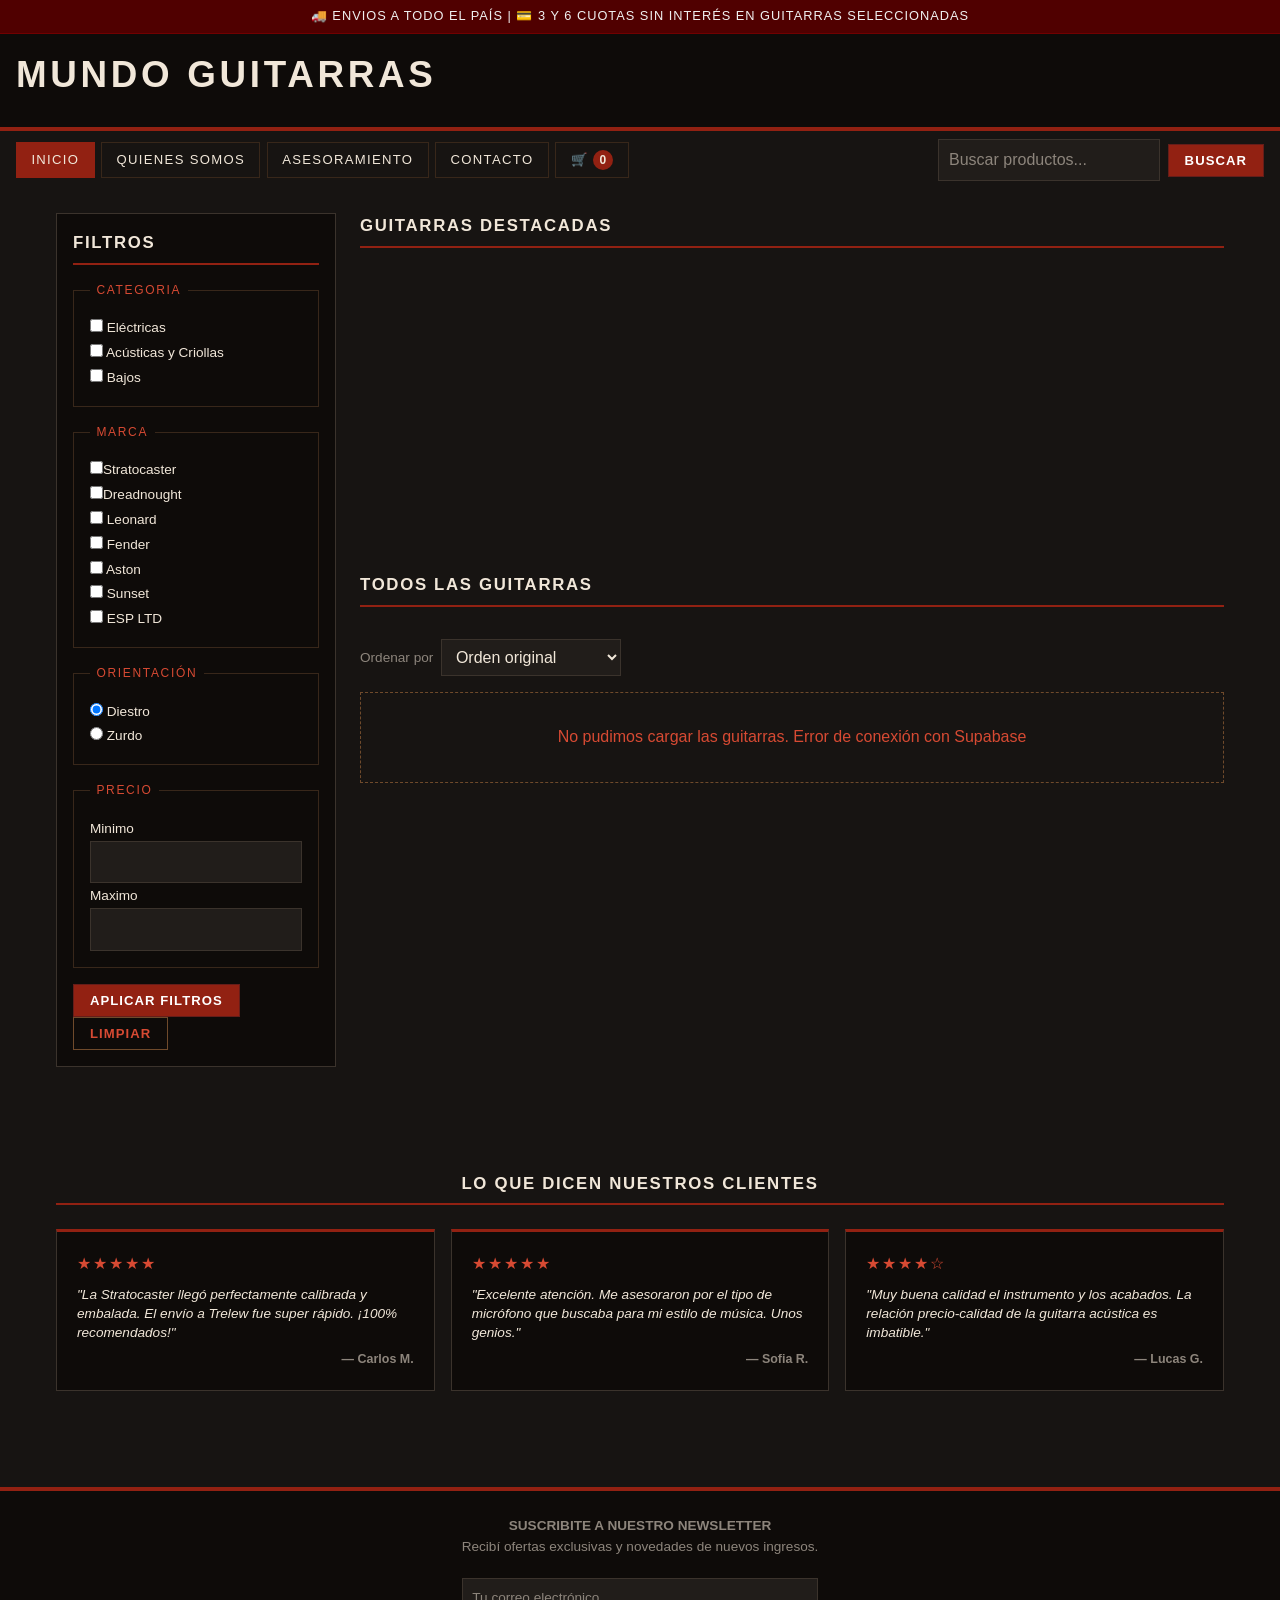
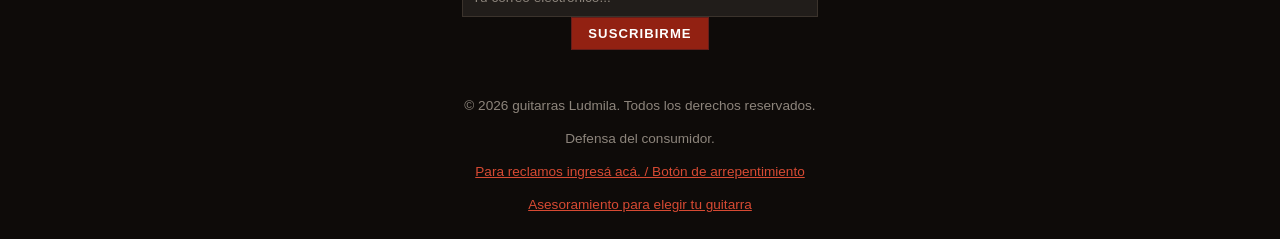
<file: index.html>
﻿<!DOCTYPE html>
<html lang="es">

<head>
    <meta charset="UTF-8">
    <meta name="viewport" content="width=device-width, initial-scale=1.0">
    <meta name="description" content="Tienda ecommerce de Cliente Ludmila">
    <title>Tienda de Guitarras</title>
    <link rel="stylesheet" href="styles.css">
</head>

<body>
    <div class="top-banner">
        <p>🚚 ENVIOS A TODO EL PAÍS | 💳 3 Y 6 CUOTAS SIN INTERÉS EN GUITARRAS SELECCIONADAS</p>
    </div>
    <header>
        <h1 class="visually-hidden">Mundo Guitarras</h1>

    </header>

    <div class="barra-navegacion">
        <nav>
            <ul>
                <li><a href="index.html">Inicio</a></li>
                <li><a href="somos.html">Quienes somos</a></li>
                <li><a href="asesoramiento.html">Asesoramiento</a></li>
                <li><a href="contacto.html">Contacto</a></li>
                <li><a href="carrito.html">🛒</a></li>
            </ul>
        </nav>

        <div class="buscador">
            <form action="#" method="get" role="search">
                <input type="search" id="busqueda" name="q" placeholder="Buscar productos...">
                <button type="submit">Buscar</button>
            </form>
        </div>
    </div>

    <main>
        <section id="filtros">
            <h2>Filtros</h2>
            <form action="#" method="get">
                <fieldset>
                    <legend>Categoria</legend>
                    <label><input type="checkbox" name="categoria" value="electrica"> Eléctricas</label> <br>
                    <label><input type="checkbox" name="categoria" value="acustica"> Acústicas y Criollas</label> <br>
                    <label><input type="checkbox" name="categoria" value="bajo"> Bajos</label>
                </fieldset>

                <fieldset class="filtro-grupo">
                    <legend>Marca</legend>
                    <label><input type="checkbox" name="marca" value="stratocaster">Stratocaster</label><br>
                    <label><input type="checkbox" name="marca" value="dreadnought">Dreadnought</label><br>
                    <label><input type="checkbox" name="marca" value="leonard"> Leonard</label><br>
                    <label><input type="checkbox" name="marca" value="fender"> Fender</label><br>
                    <label><input type="checkbox" name="marca" value="aston"> Aston</label> <br>
                    <label><input type="checkbox" name="marca" value="sunset"> Sunset</label><br>
                    <label><input type="checkbox" name="marca" value="esp ltd"> ESP LTD</label> <br>




                </fieldset>

                <fieldset class="filtro-grupo">
                    <legend>Orientación</legend>
                    <label><input type="radio" name="orientacion" value="diestro" checked> Diestro</label> <br>
                    <label><input type="radio" name="orientacion" value="zurdo"> Zurdo</label>
                </fieldset>

                <fieldset> <!-- caja contenedor para agrupar campos relacionados -->
                    <legend>Precio</legend>
                    <label for="precio-min">Minimo</label>
                    <input type="number" id="precio-min" name="precio_min" min="0" step="100">
                    <label for="precio-max">Maximo</label>
                    <input type="number" id="precio-max" name="precio_max" min="0" step="100">
                </fieldset>

                <button type="submit">Aplicar filtros</button>
                <button type="reset">Limpiar</button>
            </form>
        </section>


        <section id="destacados">

            <h2>Guitarras destacadas</h2>

        </section>

        <section id="productos">
            <h2>Todos las guitarras</h2>

            <div class="barra-orden">
                <label for="ordenar">Ordenar por</label>
                <select id="ordenar">
                    <option value="default" selected>Orden original</option>
                    <option value="precio-asc">Menor precio</option>
                    <option value="precio-desc">Mayor precio</option>
                    <option value="nombre-asc">Alfabético (A-Z)</option>
                    <option value="nombre-desc">Alfabético (Z-A)</option>
                </select>
            </div>
        </section>

        <section id="resenas">
            <h2>LO QUE DICEN NUESTROS CLIENTES</h2>
            <div class="resenas-wrapper"></div>
            <div class="resenas-grid">

                <article class="resena-card">
                    <div class="estrellas">★★★★★</div>
                    <p>"La Stratocaster llegó perfectamente calibrada y embalada. El envío a Trelew fue super rápido.
                        ¡100% recomendados!"</p>
                    <span>— Carlos M.</span>
                </article>

                <article class="resena-card">
                    <div class="estrellas">★★★★★</div>
                    <p>"Excelente atención. Me asesoraron por el tipo de micrófono que buscaba para mi estilo de música.
                        Unos genios."</p>
                    <span>— Sofia R.</span>
                </article>

                <article class="resena-card">
                    <div class="estrellas">★★★★☆</div>
                    <p>"Muy buena calidad el instrumento y los acabados. La relación precio-calidad de la guitarra
                        acústica es imbatible."</p>
                    <span>— Lucas G.</span>
                </article>

            </div>
        </section>
    </main>

    <footer>
        <div class="newsletter-container">
            <h4>SUSCRIBITE A NUESTRO NEWSLETTER</h4>
            <p>Recibí ofertas exclusivas y novedades de nuevos ingresos.</p> <br>
            <form class="newsletter-form" novalidate>
                <input type="email" placeholder="Tu correo electrónico..." required> <br>
                <button type="submit">SUSCRIBIRME</button> <br>
            </form>
        </div>
        <br>
        
        <p>&copy; 2026 guitarras Ludmila. Todos los derechos reservados.</p>
        <p> Defensa del consumidor.</p> <a href="contacto.html">Para reclamos ingresá acá. / Botón de
            arrepentimiento</a>
        <p><a href="asesoramiento.html">Asesoramiento para elegir tu guitarra</a></p>
    </footer>
    <script src="js/catalogo.js" defer></script>
    <script src="js/carrito.js" defer></script>
    <script src="js/app.js" defer></script>
</body>

</html>
</file>
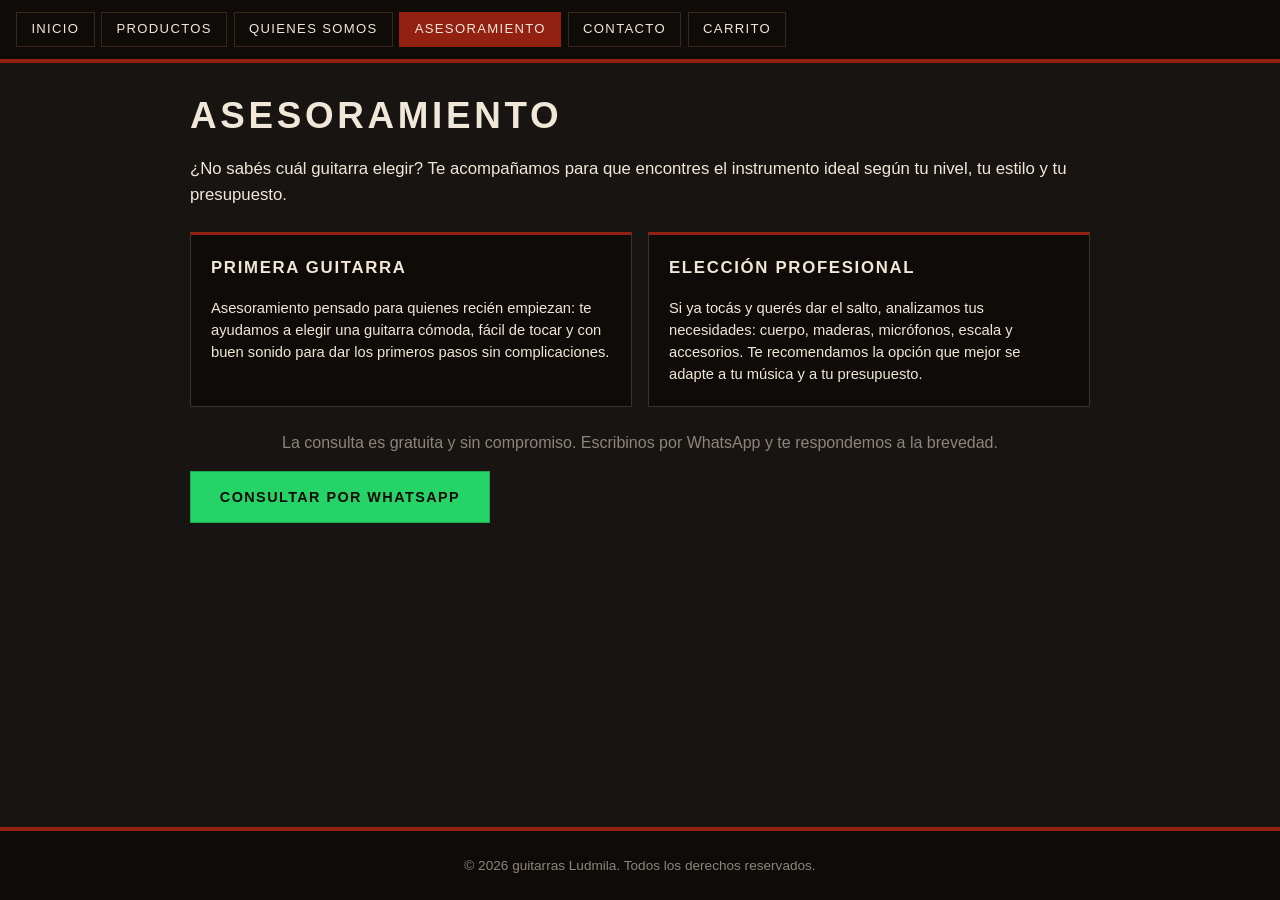
<file: asesoramiento.html>
<!DOCTYPE html>
<html lang="es">
<head>
    <meta charset="UTF-8">
    <meta name="viewport" content="width=device-width, initial-scale=1.0">
    <meta name="description" content="Servicios de asesoramiento de guitarras Ludmila para elegir tu próximo instrumento">
    <title>Asesoramiento - guitarras Ludmila</title>
    <link rel="stylesheet" href="styles.css">
</head>
<body>
    <header>
        <nav aria-label="Navegación principal">
            <ul>
                <li><a href="index.html">Inicio</a></li>
                <li><a href="index.html#productos">Productos</a></li>
                <li><a href="somos.html">Quienes somos</a></li>
                <li><a href="asesoramiento.html" aria-current="page">Asesoramiento</a></li>
                <li><a href="contacto.html">Contacto</a></li>
                <li><a href="carrito.html">Carrito</a></li>
            </ul>
        </nav>
    </header>

    <main>
        <section id="asesoramiento" aria-labelledby="titulo-asesoramiento">
            <h1 id="titulo-asesoramiento">Asesoramiento</h1>
            <p class="intro">
                ¿No sabés cuál guitarra elegir? Te acompañamos para que encontres el
                instrumento ideal según tu nivel, tu estilo y tu presupuesto.
            </p>

            <div class="servicios-grid">
                <article class="servicio-card">
                    <h2>Primera guitarra</h2>
                    <p>
                        Asesoramiento pensado para quienes recién empiezan: te ayudamos a
                        elegir una guitarra cómoda, fácil de tocar y con buen sonido para
                        dar los primeros pasos sin complicaciones.
                    </p>
                </article>

                <article class="servicio-card">
                    <h2>Elección profesional</h2>
                    <p>
                        Si ya tocás y querés dar el salto, analizamos tus necesidades:
                        cuerpo, maderas, micrófonos, escala y accesorios. Te recomendamos
                        la opción que mejor se adapte a tu música y a tu presupuesto.
                    </p>
                </article>
            </div>

            <p class="cta-texto">
                La consulta es gratuita y sin compromiso. Escribinos por WhatsApp y
                te respondemos a la brevedad.
            </p>

            <a class="btn-whatsapp" href="https://wa.me/5491112345678?text=Hola!%20Quiero%20asesoramiento%20para%20elegir%20una%20guitarra"
               target="_blank" rel="noopener noreferrer">
                Consultar por WhatsApp
            </a>
        </section>
    </main>

    <footer>
        <p>&copy; 2026 guitarras Ludmila. Todos los derechos reservados.</p>
    </footer>
    <script src="js/app.js" defer></script>
</body>
</html>
</file>
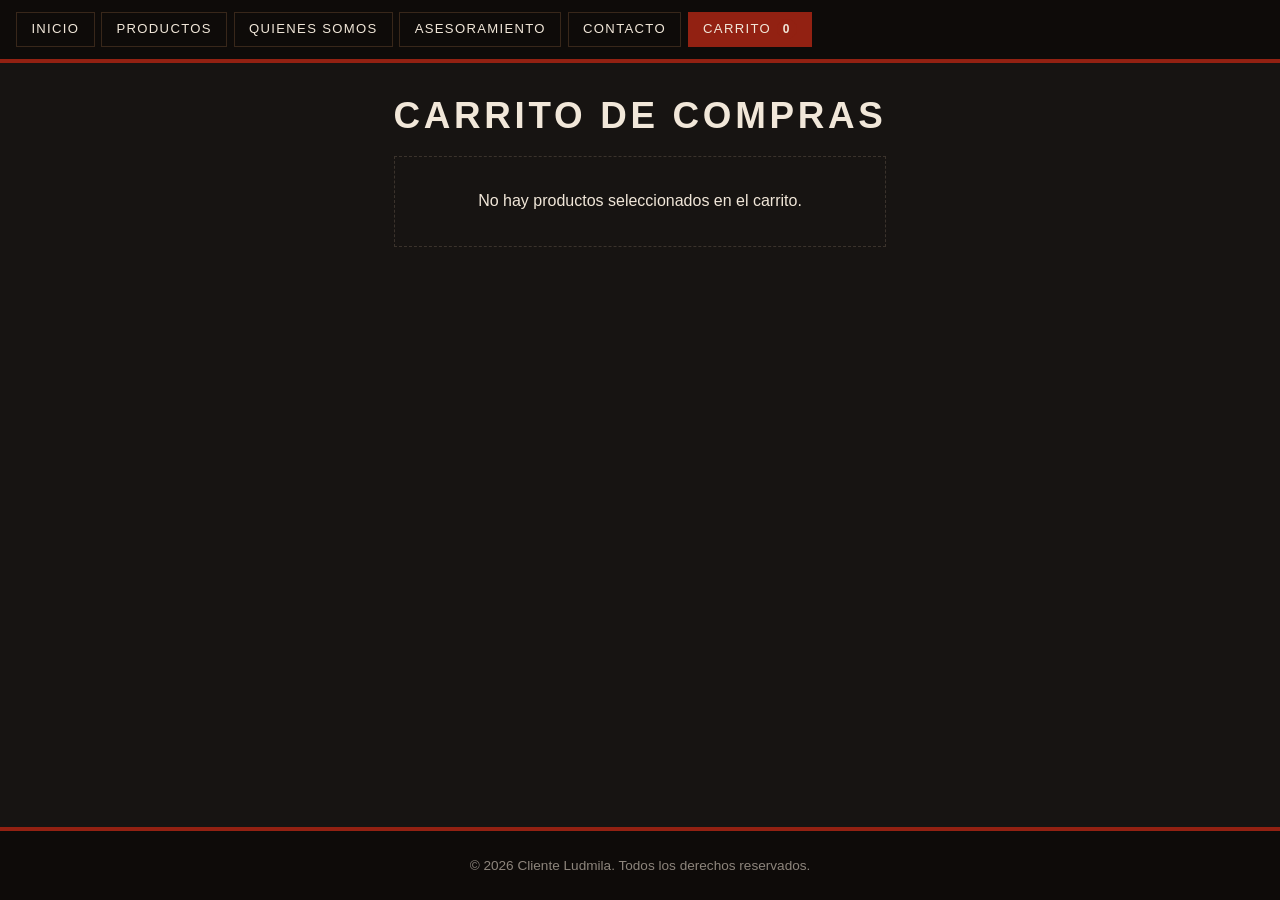
<file: carrito.html>
<!DOCTYPE html>
<html lang="es">
<head>
    <meta charset="UTF-8">
    <meta name="viewport" content="width=device-width, initial-scale=1.0">
    <meta name="description" content="Carrito de compras de Cliente Ludmila">
    <title>Carrito - Cliente Ludmila</title>
    <link rel="stylesheet" href="styles.css">
    
</head>
<body>
    <header>
        <nav aria-label="Navegación principal">
            <ul>
                <li><a href="index.html">Inicio</a></li>
                <li><a href="index.html#productos">Productos</a></li>
                <li><a href="somos.html">Quienes somos</a></li>
                <li><a href="asesoramiento.html">Asesoramiento</a></li>
                <li><a href="contacto.html">Contacto</a></li>
                <li><a href="carrito.html">Carrito</a></li>
            </ul>
        </nav>
    </header>

   <main>
    <section id="carrito" aria-labelledby="titulo-carrito">
        <h1 id="titulo-carrito">Carrito de compras</h1>

        <div id="vista-productos" class="vista-productos">
            <table>
                <caption>Detalle de los instrumentos seleccionados</caption>
                <thead>
                    <tr>
                        <th scope="col">Producto</th>
                        <th scope="col">Precio unitario</th>
                        <th scope="col">Cantidad</th>
                        <th scope="col">Subtotal</th>
                        <th scope="col">Acción</th>
                    </tr>
                </thead>
                <tbody>
                    <tr>
                        <th scope="row"><a href="producto.html?id=1">Guitarra Eléctrica Stratocaster</a></th>
                        <td><data value="850.00">$850.00</data></td>
                        <td>
                            <form action="#" method="post">
                                <label class="visually-hidden" for="cantidad-1">Cantidad de Guitarra Eléctrica Stratocaster</label>
                                <input type="number" id="cantidad-1" name="cantidad" min="1" max="10" value="1">
                                <button type="submit">Actualizar</button>
                            </form>
                        </td>
                        <td><data value="850.00">$850.00</data></td>
                        <td><button type="button">Eliminar</button></td>
                    </tr>
                    <tr>
                        <th scope="row"><a href="producto.html?id=2">Guitarra Electroacústica Dreadnought</a></th>
                        <td><data value="520.00">$520.00</data></td>
                        <td>
                            <form action="#" method="post">
                                <label class="visually-hidden" for="cantidad-2">Cantidad de Guitarra Electroacústica Dreadnought</label>
                                <input type="number" id="cantidad-2" name="cantidad" min="1" max="10" value="1">
                                <button type="submit">Actualizar</button>
                            </form>
                        </td>
                        <td><data value="520.00">$520.00</data></td>
                        <td><button type="button">Eliminar</button></td>
                    </tr>
                    <tr>
                        <th scope="row"><a href="producto.html?id=3">Bajo Leonard Precision Bass De Estudio</a></th>
                        <td><data value="400.00">$400.00</data></td>
                        <td>
                            <form action="#" method="post">
                                <label class="visually-hidden" for="cantidad-3">Cantidad de Bajo Leonard Precision Bass</label>
                                <input type="number" id="cantidad-3" name="cantidad" min="1" max="10" value="1">
                                <button type="submit">Actualizar</button>
                            </form>
                        </td>
                        <td><data value="400.00">$400.00</data></td>
                        <td><button type="button">Eliminar</button></td>
                    </tr>
                </tbody>
                <tfoot>
                    <tr>
                        <th scope="row" colspan="3">Subtotal</th>
                        <td colspan="2"><data value="1770.00">$1,770.00</data></td>
                    </tr>
                    <tr>
                        <th scope="row" colspan="3">Envío</th>
                        <td colspan="2">Gratis</td>
                    </tr>
                    <tr>
                        <th scope="row" colspan="3">Total</th>
                        <td colspan="2"><data value="1770.00">$1,770.00</data></td>
                    </tr>
                </tfoot><br>
            </table><br>

            <form action="#" method="post">
                <button type="submit">Finalizar compra</button>
                <button type="reset">Vaciar carrito</button><br>
            </form><br>

            <p><a href="index.html#productos">&larr; Seguir comprando</a></p>
        </div>
    </section>
</main>

    <footer>
        <p>&copy; 2026 Cliente Ludmila. Todos los derechos reservados.</p>
    </footer>
    <script src="js/carrito.js" defer></script>
    <script src="js/app.js" defer></script>
</body>
</html>
</file>
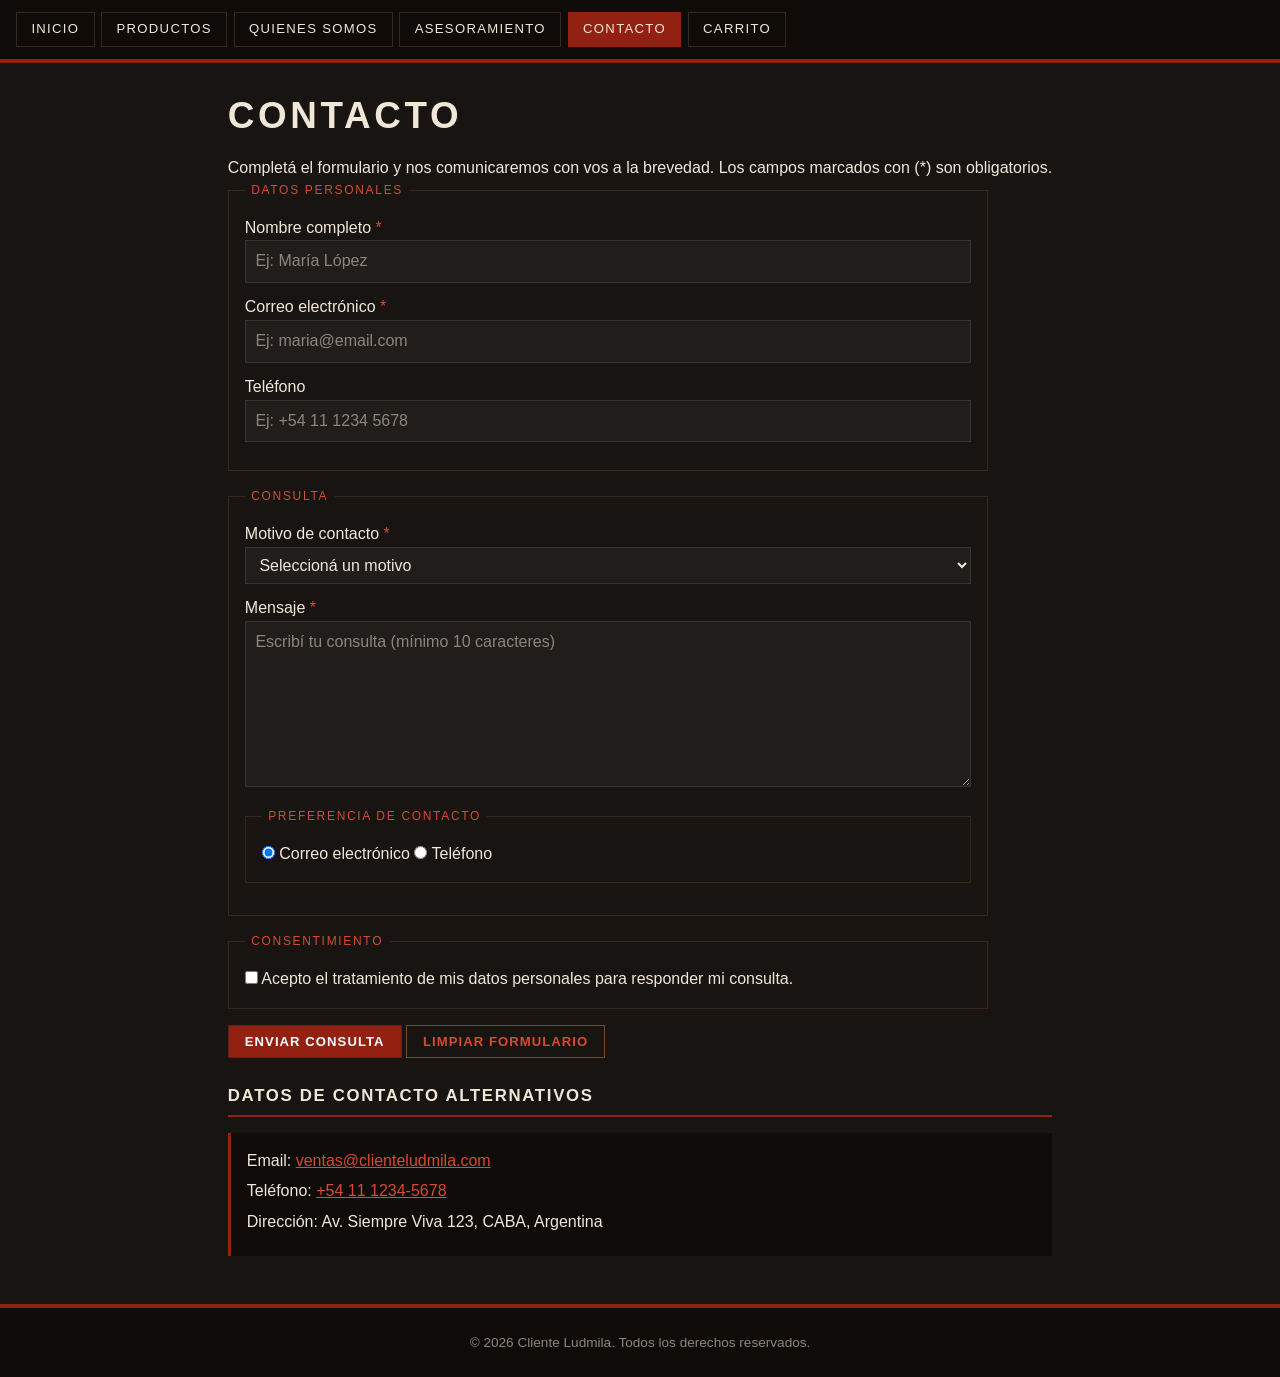
<file: contacto.html>
<!DOCTYPE html>
<html lang="es">
<head>
    <meta charset="UTF-8">
    <meta name="viewport" content="width=device-width, initial-scale=1.0">
    <meta name="description" content="Formulario de contacto de Cliente Ludmila">
    <title>Contacto - guitarras Ludmila</title>
    <link rel="stylesheet" href="styles.css">
</head>
<body>
    <header>
        <nav aria-label="Navegación principal">
            <ul>
                <li><a href="index.html">Inicio</a></li>
                <li><a href="index.html#productos">Productos</a></li>
                <li><a href="somos.html">Quienes somos</a></li>
                <li><a href="asesoramiento.html">Asesoramiento</a></li>
                <li><a href="contacto.html">Contacto</a></li>
                <li><a href="carrito.html">Carrito</a></li>
            </ul>
        </nav>
    </header>

    <main>
        <section id="contacto" aria-labelledby="titulo-contacto">
            <h1 id="titulo-contacto">Contacto</h1>
            <p>Completá el formulario y nos comunicaremos con vos a la brevedad. Los campos marcados con (*) son obligatorios.</p>

            <form action="#" method="post">
                <fieldset>
                    <legend>Datos personales</legend>

                    <div>
                        <label for="nombre">Nombre completo <span aria-hidden="true">*</span></label>
                        <input type="text" id="nombre" name="nombre" placeholder="Ej: María López"
                               minlength="3" maxlength="80" required autocomplete="name">
                    </div>

                    <div>
                        <label for="email">Correo electrónico <span aria-hidden="true">*</span></label>
                        <input type="email" id="email" name="email" placeholder="Ej: maria@email.com"
                               required autocomplete="email">
                    </div>

                    <div>
                        <label for="telefono">Teléfono</label>
                        <input type="tel" id="telefono" name="telefono" placeholder="Ej: +54 11 1234 5678"
                               pattern="[0-9+\-\. \(\)]{7,20}" autocomplete="tel">
                    </div>
                </fieldset>

                <fieldset>
                    <legend>Consulta</legend>

                    <div>
                        <label for="motivo">Motivo de contacto <span aria-hidden="true">*</span></label>
                        <select id="motivo" name="motivo" required>
                            <option value="" selected disabled>Seleccioná un motivo</option>
                            <option value="consulta">Consulta por un producto</option>
                            <option value="pedido">Seguimiento de un pedido</option>
                            <option value="devolucion">Devolución</option>
                            <option value="otro">Otro</option>
                        </select>
                    </div>

                    <div>
                        <label for="mensaje">Mensaje <span aria-hidden="true">*</span></label>
                        <textarea id="mensaje" name="mensaje" rows="6" cols="50"
                                  minlength="10" maxlength="1000"
                                  placeholder="Escribí tu consulta (mínimo 10 caracteres)"
                                  required></textarea>
                    </div>

                    <fieldset>
                        <legend>Preferencia de contacto</legend>
                        <label>
                            <input type="radio" name="preferencia" value="email" checked>
                            Correo electrónico
                        </label>
                        <label>
                            <input type="radio" name="preferencia" value="telefono">
                            Teléfono
                        </label>
                    </fieldset>
                </fieldset>

                <fieldset>
                    <legend>Consentimiento</legend>
                    <label>
                        <input type="checkbox" name="consentimiento" value="acepto" required>
                        Acepto el tratamiento de mis datos personales para responder mi consulta.
                    </label>
                </fieldset>

                <div>
                    <button type="submit">Enviar consulta</button>
                    <button type="reset">Limpiar formulario</button>
                </div>
            </form>
                <br>
            <section id="datos-contacto" aria-labelledby="titulo-datos-contacto">
                <h2 id="titulo-datos-contacto">Datos de contacto alternativos</h2>
                <address>
                    <p>Email: <a href="mailto:ventas@clienteludmila.com">ventas@clienteludmila.com</a></p>
                    <p>Teléfono: <a href="tel:+541112345678">+54 11 1234-5678</a></p>
                    <p>Dirección: Av. Siempre Viva 123, CABA, Argentina</p>
                </address>
            </section>
        </section>
    </main>

    <footer>
        <p>&copy; 2026 Cliente Ludmila. Todos los derechos reservados.</p>
    </footer>
    <script src="js/app.js" defer></script>
</body>
</html>
</file>
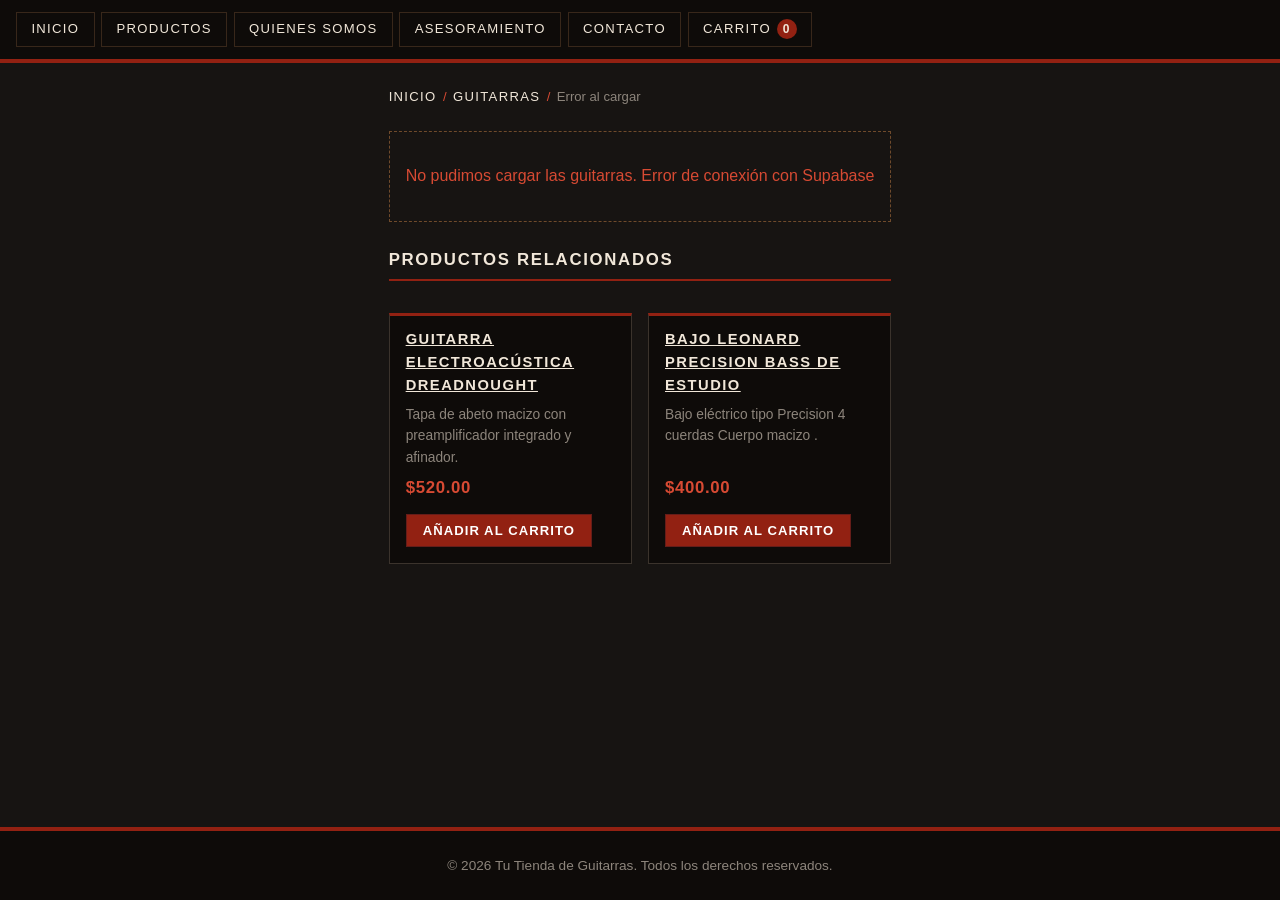
<file: producto.html>
<!DOCTYPE html>
<html lang="es">
<head>
    <meta charset="UTF-8">
    <meta name="viewport" content="width=device-width, initial-scale=1.0">
    <meta name="description" content="Guitarra Eléctrica Stratocaster: descripción, características y precio">
    <title>Guitarra Eléctrica Stratocaster</title>
    <link rel="stylesheet" href="styles.css">
</head>
<body>
    <header>
        <nav aria-label="Navegación principal">
            <ul>
                <li><a href="index.html">Inicio</a></li>
                <li><a href="index.html#productos">Productos</a></li>
                <li><a href="somos.html">Quienes somos</a></li>
                <li><a href="asesoramiento.html">Asesoramiento</a></li>
                <li><a href="contacto.html">Contacto</a></li>
                <li><a href="carrito.html">Carrito</a></li>
            </ul>
        </nav>
    </header>

    <main>
        <!-- (muestra el camino de dónde está el usuario) -->
        <nav aria-label="Miga de pan">
            <ol>
                <li><a href="index.html">Inicio</a></li>
                <li><a href="index.html#productos">Guitarras</a></li>
                <li aria-current="page">Guitarra Eléctrica Stratocaster</li>
            </ol>
        </nav>

        <article id="detalle-producto"></article><br>

        <section id="relacionados">
            <h2>Productos relacionados</h2>

            <article class="producto">
                <h3><a href="producto.html?id=2">Guitarra Electroacústica Dreadnought</a></h3>
                <p>Tapa de abeto macizo con preamplificador integrado y afinador.</p>
                <p class="precio">$520.00</p>
                <button type="button">Añadir al carrito</button>
            </article>

            <article class="producto">
                <h3><a href="producto.html?id=3">Bajo Leonard Precision Bass De Estudio</a></h3>
                <p> Bajo eléctrico tipo Precision 4 cuerdas Cuerpo macizo .</p>
                <p class="precio">$400.00</p>
                <button type="button">Añadir al carrito</button>
            </article>
        </section>

    </main>

    <footer>
        <p>&copy; 2026 Tu Tienda de Guitarras. Todos los derechos reservados.</p>
    </footer>
    <script src="js/catalogo.js" defer></script>
    <script src="js/carrito.js" defer></script>
    <script src="js/app.js" defer></script>
</body>
</html>
</file>
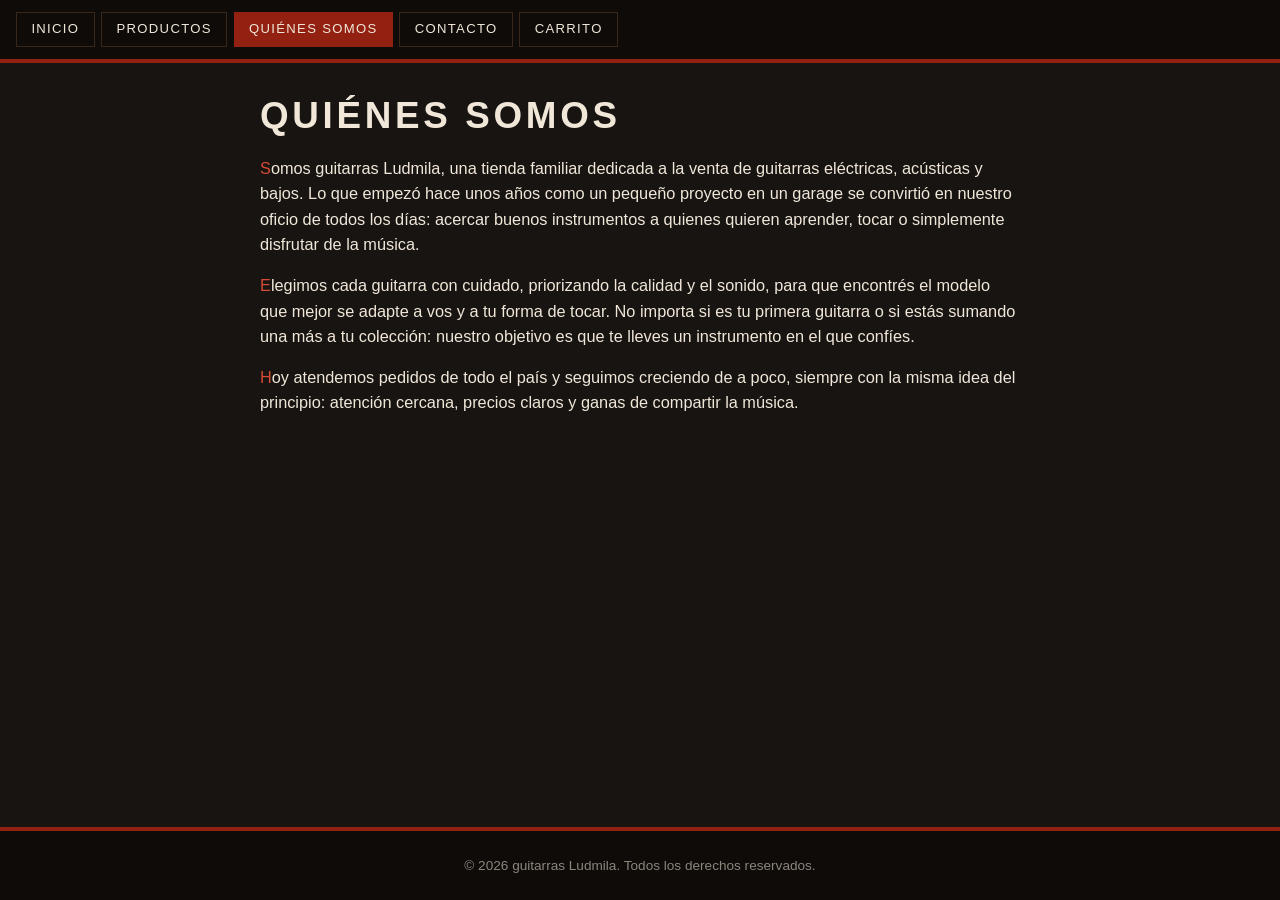
<file: somos.html>
<!DOCTYPE html>
<html lang="es">
<head>
    <meta charset="UTF-8">
    <meta name="viewport" content="width=device-width, initial-scale=1.0">
    <meta name="description" content="Conocé quiénes somos y cómo empezó guitarras Ludmila">
    <title>Quienes somos - guitarras Ludmila</title>
    <link rel="stylesheet" href="styles.css">
</head>
<body>
    <header>
        <nav aria-label="Navegación principal">
            <ul>
                <li><a href="index.html">Inicio</a></li>
                <li><a href="index.html#productos">Productos</a></li>
                <li><a href="somos.html" aria-current="page">Quiénes somos</a></li>
                <li><a href="contacto.html">Contacto</a></li>
                <li><a href="carrito.html">Carrito</a></li>
            </ul>
        </nav>
    </header>

    <main>
        <section id="quienes-somos" aria-labelledby="titulo-quienes-somos">
            <h1 id="titulo-quienes-somos">Quiénes somos</h1>

            <p>
                Somos guitarras Ludmila, una tienda familiar dedicada a la venta de
                guitarras eléctricas, acústicas y bajos. Lo que empezó hace unos años
                como un pequeño proyecto en un garage se convirtió en nuestro oficio
                de todos los días: acercar buenos instrumentos a quienes quieren
                aprender, tocar o simplemente disfrutar de la música.
            </p>

            <p>
                Elegimos cada guitarra con cuidado, priorizando la calidad y el
                sonido, para que encontrés el modelo que mejor se adapte a vos y a
                tu forma de tocar. No importa si es tu primera guitarra o si estás
                sumando una más a tu colección: nuestro objetivo es que te lleves
                un instrumento en el que confíes.
            </p>

            <p>
                Hoy atendemos pedidos de todo el país y seguimos creciendo de a
                poco, siempre con la misma idea del principio: atención cercana,
                precios claros y ganas de compartir la música.
            </p>
        </section>
    </main>

    <footer>
        <p>&copy; 2026 guitarras Ludmila. Todos los derechos reservados.</p>
    </footer>
    <script src="js/app.js" defer></script>
</body>
</html>
</file>
<file: styles.css>
/* VARIABLES DE COLOR Y RESET GENERAL */
:root {
    --negro: #0e0b09;
    --grafito: #171412;
    --carbon: #211d1a;
    --sepia: #2a241e;
    --gris-metal: #8d857c;
    --marron-oscuro: #38271a;
    --marron: #6f4a2b;
    --marron-claro: #a5774e;
    --rojo-oscuro: #661d19;
    --rojo: #922112;
    --rojo-claro: #d74a33;
    --crema: #f1e7d9;
    --borde: #3b332c;
}

*, *::before, *::after {
    margin: 0;
    padding: 0;
    box-sizing: border-box;
}

body {
    margin: 0;
    font-family: "Segoe UI", Roboto, Arial, sans-serif;
    background: var(--grafito);
    color: var(--crema);
    line-height: 1.55;

    display: flex;
    flex-direction: column;
    min-height: 100vh; /* de aca para arriba, se estira automáticamente */
}

img {
    max-width: 100%;
    display: block; /*sin espacios libres abajo*/
}

a {
    color: var(--rojo-claro);
}

a:hover {
    color: var(--rojo-claro); 
}

/* ____________________________
   2. TIPOGRAFÍA ENCABEZADOS
   ______________________________ */
h1, h2, h3 {
    text-transform: uppercase;  /*mayuscula*/
    letter-spacing: 0.1em;
    font-weight: 700;
}

h1 {
    margin: 0 0 0.75rem; /* arriba, lados, empuja abajo*/
    font-size: clamp(1.6rem, 4vw, 2.3rem); /*segun la pantalla */
}

h2 {
    margin: 0 0 1rem;
    font-size: 1.05rem;
    border-bottom: 2px solid var(--rojo);
    padding-bottom: 0.4rem; /* estira el espacio solo de abajo, aire*/
}

h3 {
    font-size: 1rem;
}

/* Banner superior */
.top-banner {
    background-color: #500000;
    color: #f0f0f0;
    text-align: center;
    padding: 0.4rem 1rem;
    font-size: 0.8rem;
    letter-spacing: 1px;
    border-bottom: 1px solid #700000; /* dibuja una linea*/
}

/* ENCABEZADO */
header {
    background: var(--negro);
    border-bottom: 4px solid var(--rojo);
    padding: 0.75rem 1rem;
    display: flex;
    flex-direction: column;
    gap: 0.5rem;
}

/*___________________________
  CAJA CONTENEDORA 
   _______________________________ */
.barra-navegacion {
    display: flex;
    justify-content: space-between; /* Menú a la izquierda, buscador a la derecha */
    align-items: center;            
    padding: 0.5rem 1rem;          
}

/* _______________________
   EL MENÚ 
   ___________________*/
nav {
    display: flex;
    z-index: 10; 
    margin: 0;
}

nav ul {
    display: flex;
    flex-wrap: wrap; /* pantalla chiquita = orden*/
    gap: 0.4rem; 
    list-style: none;
    margin: 0;
    padding: 0;
}

nav a {
    display: inline-block;
    padding: 0.4rem 0.9rem;
    border: 1px solid var(--marron-oscuro);
    color: var(--crema);
    text-transform: uppercase;
    letter-spacing: 0.1em;
    font-size: 0.82rem;
    text-decoration: none; /* sin subrayado azul*/
}

nav a[aria-current="page"],
nav a:hover {
    background: var(--rojo);
    border-color: var(--rojo);
    color: var(--negro);
    text-decoration: none;
}

nav a.activa {
    background: var(--rojo);
    border-color: var(--rojo);
    color: var(--crema);
}

/* Botón de menú para celulares */
.boton-menu {
    display: none;
    align-items: center;
    justify-content: center;
    min-width: 2.5rem;
    padding: 0.4rem 0.65rem;
    background: transparent;
    border: 1px solid var(--marron-oscuro);
    color: var(--crema);
    font-size: 1.3rem;
    line-height: 1;
    cursor: pointer;
}

.boton-menu:hover {
    background: var(--rojo);
    border-color: var(--rojo);
    color: var(--negro);
}

.boton-menu:focus-visible {
    outline: 2px solid var(--rojo-claro);
    outline-offset: 2px;
}

/* _______________________________________
    BUSCADOR
   ________________________ */
.buscador {
    display: flex;
    width: auto;
    position: relative;
    z-index: 5;
}

.buscador form {
    display: flex;
    align-items: center;
    gap: 0.5rem;
}

.buscador label {
    display: none;             
}

.buscador input {
    width: 220px;              
}

/* __________________________________________________
   FORMULARIOS, BOTONES E INPUTS
   __________________________________________________ */
button {
    background: var(--rojo);
    color: #ffffff;
    border: 1px solid var(--rojo-oscuro);
    padding: 0.5rem 1rem;
    text-transform: uppercase;
    letter-spacing: 0.08em;
    font-weight: 700;
    font-size: 0.82rem;
    cursor: pointer;
}

button:hover {
    background: var(--rojo-claro);
}

button[type="reset"] {
    background: transparent;
    color: var(--rojo-claro);
    border-color: var(--marron);
}

button[type="reset"]:hover {
    background: var(--rojo-claro);
    color: var(--negro);
}

input, select, textarea {
    font: inherit;
}

input[type="text"],
input[type="email"],
input[type="tel"],
input[type="number"],
input[type="search"],
select,
textarea {
    background: var(--carbon);
    border: 1px solid var(--borde);
    color: var(--crema);
    padding: 0.5rem 0.6rem;
    width: 100%;
}

input:focus, select:focus, textarea:focus {
    outline: 2px solid var(--rojo-claro);
    outline-offset: 1px;
    border-color: var(--rojo-claro);
}

.error {
    display: block;
    margin-top: 0.35rem;
    color: var(--rojo-claro);
    font-size: 0.85rem;
}

.exito {
    margin-top: 0.75rem;
    color: var(--crema);
    font-weight: 600;
}

::placeholder {
    color: var(--gris-metal);
}

fieldset {
    border: 1px solid var(--marron-oscuro);
    padding: 1rem;
    margin: 0 0 1rem;
}

legend {
    color: var(--rojo-claro);
    text-transform: uppercase;
    font-size: 0.75rem;
    letter-spacing: 0.14em;
    padding: 0 0.4rem;
}

/* _________________________________
   5. ESTRUCTURA MAIN Y  FILTROS
   ________________________________ */
main {
    padding: 1.5rem 1rem 3rem;
    max-width: 1200px;
    margin: 0 auto;
    flex: 1;
}

/* Estilos de la caja del Filtro */
#filtros {
    background: var(--negro);
    border: 1px solid var(--borde);
    padding: 1rem;
    position: static;
    z-index: 30;
}

#filtros label {
    font-size: 0.85rem;
}

/* Grillas del catálogo */
#destacados,
#productos,
#relacionados {
    display: grid;
    grid-template-columns: repeat(auto-fit, minmax(240px, 1fr));
    gap: 1rem;
}

#destacados h2,
#productos h2,
#relacionados h2 {
    grid-column: 1 / -1;
}

#destacados {
    display: block;
}

#destacados h2 {
    margin-bottom: 1rem;
}

.carrusel {
    display: flex;
    align-items: center;
    gap: 0.5rem;
}

.carrusel-viewport {
    flex: 1;
    min-width: 0;
    overflow-x: auto;
    overflow-y: hidden;
    scroll-snap-type: x mandatory;
    scrollbar-width: none;
    -ms-overflow-style: none;
    -webkit-overflow-scrolling: touch;
}

.carrusel-viewport::-webkit-scrollbar {
    display: none;
}

.carrusel-pista {
    display: flex;
    gap: 1rem;
}

.carrusel-pista .card {
    flex: 0 0 calc((100% - 2rem) / 3);
    scroll-snap-align: start;
    scroll-snap-stop: always;
}

.card-descripcion {
    display: -webkit-box;
    overflow: hidden;
    margin: 0;
    color: var(--gris-metal);
    font-size: 0.86rem;
    line-height: 1.4;
    -webkit-box-orient: vertical;
}

.carrusel-flecha {
    display: flex;
    flex: 0 0 auto;
    align-items: center;
    justify-content: center;
    width: 2.25rem;
    height: 2.25rem;
    padding: 0;
    border-radius: 50%;
    font-size: 1.5rem;
    line-height: 1;
}

.barra-orden {
    grid-column: 1 / -1;
    display: flex;
    flex-wrap: wrap;
    align-items: center;
    gap: 0.5rem;
}

.barra-orden label {
    font-size: 0.85rem;
    color: var(--gris-metal);
}

.barra-orden select {
    width: auto;
    min-width: 180px;
}

/* Componente de Producto (Card) */
.producto {
    display: flex;
    flex-direction: column;
    gap: 0.35rem;
    background: var(--negro);
    border: 1px solid var(--borde);
    border-top: 3px solid var(--rojo);
    padding-bottom: 1rem;
}

.producto:hover {
    border-color: var(--marron-claro);
}

.producto img {
    width: 100%;
    height: 400px;
    object-fit: cover;
}

.producto h3 {
    margin: 0.75rem 1rem 0;
    font-size: 0.92rem;
}

.producto h3 a {
    color: var(--crema);
}

.producto h3 a:hover {
    color: var(--rojo-claro);
}

.producto p {
    margin: 0.1rem 1rem;
    font-size: 0.86rem;
    color: var(--gris-metal);
}

.producto .precio {
    margin-top: auto;
    color: var(--rojo-claro);
    font-weight: 700;
    font-size: 1.05rem;
    letter-spacing: 0.04em;
}

.producto button {
    align-self: flex-start;
    margin: 0.35rem 1rem 0;
}

/* ________________________________________________
   6. VISTAS ESPECÍFICAS (Detalle, , Tablas, Servicios, Sobre Nosotros)
   _______________________________________________________________ */
/* Detalle de Producto */
#detalle-producto {
    max-width: 900px;
}

#detalle-producto img {
    width: 100%;
    max-width: 480px;
    border: 1px solid var(--borde);
}

#detalle-producto form div {
    max-width: 240px;
    margin-bottom: 0.75rem;
}

#detalle-producto form label {
    display: block;
    text-transform: uppercase;
    font-size: 0.75rem;
    letter-spacing: 0.12em;
    color: var(--gris-metal);
    margin-bottom: 0.25rem;
}

.acciones-producto {
    display: flex;
    flex-direction: column;
    align-items: flex-start;
    gap: 0.75rem;
    margin-top: 1rem;
}

/* Miga de Pan (Breadcrumbs) */
main nav[aria-label="Miga de pan"] ol {
    display: flex;
    flex-wrap: wrap;
    gap: 0.4rem;
    margin: 0 0 1.5rem;
    padding: 0;
    list-style: none;
    font-size: 0.82rem;
}

main nav[aria-label="Miga de pan"] li {
    color: var(--gris-metal);
}

main nav[aria-label="Miga de pan"] li + li::before {  /*saltea al primero y le pone un adorno falso*/ 
    content: "/";
    margin-right: 0.4rem;
    color: var(--rojo-claro);
}

main nav[aria-label="Miga de pan"] a {
    border: 0;
    padding: 0;
    color: var(--crema);
}

main nav[aria-label="Miga de pan"] a[aria-current="page"],
main nav[aria-label="Miga de pan"] a[aria-current="page"]:hover {
    background: none;
    border: 0;
    color: var(--rojo-claro);
}

/* Tablas y Carrito */
table {
    width: 100%;
    border-collapse: collapse;
    font-size: 0.9rem;
}

caption {
    text-align: left;
    padding: 0.5rem 0;
    text-transform: uppercase;
    letter-spacing: 0.08em;
    color: var(--rojo-claro);
    font-size: 0.8rem;
}

th, td {
    border: 1px solid var(--borde);
    padding: 0.5rem 0.65rem;
    text-align: left;
}

thead th {
    background: var(--carbon);
    text-transform: uppercase;
    font-size: 0.72rem;
    letter-spacing: 0.1em;
}

tbody th {
    color: var(--gris-metal);
    font-weight: 600;
}

tfoot th {
    text-transform: uppercase;
    font-size: 0.8rem;
    letter-spacing: 0.08em;
}

tfoot tr:last-child th,
tfoot tr:last-child td {
    border-top: 2px solid var(--rojo);
    color: var(--rojo-claro);
    font-weight: 700;
}

.controles {
    margin: 1rem 0;
}

.controles label {
    display: inline-block;
    border: 1px solid var(--marron-claro);
    color: var(--marron-claro);
    padding: 0.4rem 0.8rem;
    font-size: 0.8rem;
    text-transform: uppercase;
    letter-spacing: 0.08em;
    cursor: pointer;
}

.vista-productos {
    overflow-x: auto;
}

.vista-productos table {
    min-width: 640px;
}

.vista-vacia {
    text-align: center;
    padding: 2rem 1rem;
    border: 1px dashed var(--borde);
}

.sin-resultados {
    grid-column: 1 / -1;
    padding: 2rem 1rem;
    border: 1px dashed var(--borde);
    color: var(--gris-metal);
    text-align: center;
}

.cargando-productos,
.error-carga {
    grid-column: 1 / -1;
    padding: 2rem 1rem;
    border: 1px dashed var(--borde);
    text-align: center;
}

.cargando-productos {
    color: var(--gris-metal);
}

.error-carga {
    color: var(--rojo-claro);
    border-color: var(--marron);
}

.acciones-carrito {
    display: flex;
    flex-wrap: wrap;
    gap: 0.75rem;
    margin-top: 1rem;
}

.eliminar-producto {
    background: transparent;
    color: var(--rojo-claro);
    border-color: var(--marron);
}

.eliminar-producto:hover {
    background: var(--rojo-claro);
    color: var(--negro);
}

/* Sección Asesoramiento y Servicios */
#asesoramiento {
    max-width: 900px;
}

#asesoramiento .intro {
    font-size: 1.05rem;
    margin-bottom: 1.5rem;
}

.servicios-grid {
    display: grid;
    grid-template-columns: repeat(auto-fit, minmax(260px, 1fr));
    gap: 1rem;
    margin-bottom: 1.5rem;
}

.servicio-card {
    background: var(--negro);
    border: 1px solid var(--borde);
    border-top: 3px solid var(--rojo);
    padding: 1.25rem;
    display: flex;
    flex-direction: column;
    gap: 0.6rem;
}

.servicio-card h2 {
    border-bottom: 0;
    margin: 0;
}

.servicio-card p {
    font-size: 0.92rem;
    color: var(--crema);
    line-height: 1.5;
    margin: 0;
}

.cta-texto {
    text-align: center;
    margin-bottom: 1rem;
    color: var(--gris-metal);
}

.btn-whatsapp {
    display: inline-block;
    background: #25d366;
    color: var(--negro);
    border: 1px solid #1da851;
    padding: 0.85rem 1.8rem;
    text-transform: uppercase;
    letter-spacing: 0.1em;
    font-weight: 700;
    font-size: 0.9rem;
    text-decoration: none;
    cursor: pointer;
}

.btn-whatsapp:hover {
    background: #1da851;
    color: var(--negro);
}

#asesoramiento p:not(.intro):not(.cta-texto) {
    font-size: 0.92rem;
}

/* Quienes Somos y Contacto */
#quienes-somos {
    max-width: 760px;
}

#quienes-somos p {
    margin-bottom: 1rem;
    font-size: 1.02rem;
    color: var(--crema);
}

#quienes-somos p::first-letter {
    color: var(--rojo-claro);
}

#contacto form {
    max-width: 760px;
}

#contacto fieldset > div {
    margin-bottom: 0.75rem;
}

#contacto fieldset label span {
    color: var(--rojo-claro);
}

#datos-contacto address {
    border-left: 3px solid var(--rojo);
    background: var(--negro);
    padding: 1rem;
    font-style: normal;
}

address p {
    margin: 0 0 0.35rem;
}

/* Tarjeta alternativa con Badge y Efecto Zoom */
.card {
    position: relative;
    overflow: hidden;  /*recorta los bordes*/
    padding: 1rem;
}

.badge {
    position: absolute;
    top: 10px;
    left: 10px;
    background-color: var(--color-primario, #8b0000);
    color: #fff;
    font-size: 0.75rem;
    font-weight: bold;
    padding: 0.25rem 0.5rem;
    border-radius: 3px;
    z-index: 1;
}

.card-img-container {
    overflow: hidden;
    border-radius: 4px;
}

.card img {
    width: 100%;
    height: 250px;
    transition: transform 0.3s ease; 
}

.card:hover img {
    transform: scale(1.08);
}

/* Cards de "Todas las guitarras" */
.card {
    display: flex;
    flex-direction: column;
    gap: 0.5rem;
    background: var(--negro);
    border: 1px solid var(--borde);
    border-top: 3px solid var(--rojo);
}

.card .precio {
    display: block;
    margin-top: auto;
    color: var(--rojo-claro);
    font-weight: 700;
    font-size: 1.05rem;
}

.card h3 a {
    color: var(--crema);
    text-decoration: none;
}

.card h3 a:hover {
    color: var(--rojo-claro);
}

.card button {
    align-self: flex-start;
}

.mensaje-carrito {
    margin-bottom: 1rem;
    padding: 0.5rem 0.75rem;
    background: var(--carbon);
    border-left: 3px solid var(--rojo-claro);
    color: var(--crema);
}

.mensaje-carrito:empty {
    display: none;
}

.contador-carrito {
    display: inline-block;
    min-width: 1.25rem;
    margin-left: 0.35rem;
    padding: 0 0.35rem;
    background: var(--rojo);
    border-radius: 999px;
    color: var(--crema);
    font-size: 0.75rem;
    font-weight: 700;
    line-height: 1.25rem;
    text-align: center;
}

button:disabled {
    background: var(--carbon);
    color: var(--gris-metal);
    border-color: var(--borde);
    cursor: not-allowed;
}

/* ______________________________________________
   SECCIÓN DE RESEÑAS
   _________________________________________________ */
#resenas {
    grid-column: 1 / -1;
    margin-top: 3rem;
    padding: 2rem 0;
    text-align: center;
}

#resenas h2 {
    margin-bottom: 1.5rem;
}

.resenas-wrapper {
    max-width: 1000px;
    margin: 0 auto;
    padding: 0 1rem;
}

.resenas-grid {
    display: flex;
    gap: 1rem;
    overflow-x: auto;
    scroll-snap-type: x mandatory;
    padding-bottom: 1rem;
}

.resena-card {
    flex: 0 0 calc((100% - 2rem) / 3); 
    scroll-snap-align: start;
    background: var(--negro);
    border: 1px solid var(--borde);
    border-top: 3px solid var(--rojo);
    padding: 1.25rem;
    display: flex;
    flex-direction: column;
    gap: 0.5rem;
    box-sizing: border-box;
    text-align: left;
}

.resena-card .estrellas {
    color: var(--rojo-claro);
    font-size: 1rem;
    letter-spacing: 2px;
}

.resena-card p {
    font-size: 0.85rem;
    color: var(--crema);
    font-style: italic;
    line-height: 1.4;
    margin: 0;
}

.resena-card span {
    font-size: 0.78rem;
    color: var(--gris-metal);
    font-weight: bold;
    margin-top: auto;
    align-self: flex-end;
}

/* Estilización personalizada de la barra de scroll */
.resenas-grid::-webkit-scrollbar {
    height: 6px;
}
.resenas-grid::-webkit-scrollbar-thumb {
    background: var(--rojo);
    border-radius: 3px;
}
.resenas-grid::-webkit-scrollbar-track {
    background: #1e1e1e;
}

/*__________________________________
   8. PIE DE PÁGINA (Footer)
   ________________________________ */
footer {
    background: var(--negro);
    border-top: 4px solid var(--rojo);
    padding: 1.5rem 1rem;
    display: flex;
    flex-direction: column;
    align-items: center;
    gap: 0.75rem;
    text-align: center;
    font-size: 0.85rem;
    color: var(--gris-metal);
}

/* ________________________________________________
   9. MEDIA QUERIES (Diseño Adaptativo / Responsive)
   ______________________________________________________ */

/* Escritorio / Pantallas Grandes (>= 900px) */
@media (min-width: 900px) {
    header {
        flex-direction: row;
        align-items: center;
        gap: 1rem;
        flex-wrap: wrap;
    }

    header nav {
        justify-content: flex-start;
        flex: 1;
    }

    .buscador {
        display: flex;
        justify-content: flex-end;
    }

    /* Maquetación del Main con Grid de 2 columnas usando grid-template-areas */
    main:has(#filtros) {
        display: grid;
        grid-template-columns: minmax(220px, 280px) 1fr;
        gap: 1.5rem;
        grid-template-areas:
            "filtros destacados"
            "filtros productos";
        align-items: start;
    }

    main:has(#filtros) > #filtros {
        grid-area: filtros;
        position: static;
    }

    main:has(#filtros) > #destacados {
        grid-area: destacados;
    }

    main:has(#filtros) > #productos {
        grid-area: productos;
    }
}

/* Tablets (<= 720px) */
@media (max-width: 720px) {
    main {
        padding: 1rem 0.75rem 2.5rem;
    }

    header nav ul {
        justify-content: center;
    }

    .barra-navegacion {
        flex-wrap: wrap;
        gap: 0.5rem;
    }

    .boton-menu {
        display: inline-flex;
    }

    nav.menu-colapsable {
        display: none;
        width: 100%;
    }

    nav.menu-colapsable.menu-abierto {
        display: block;
    }

    nav.menu-colapsable.menu-abierto ul {
        flex-direction: column;
        gap: 0.35rem;
        padding-top: 0.5rem;
    }

    nav.menu-colapsable.menu-abierto li,
    nav.menu-colapsable.menu-abierto a {
        width: 100%;
    }

    nav.menu-colapsable.menu-abierto a {
        display: block;
        text-align: center;
    }

    .barra-navegacion nav.menu-abierto {
        order: 3;
        flex-basis: 100%;
    }

    .barra-navegacion .buscador {
        margin-left: auto;
    }

    .buscador input {
        width: 140px;
    }

    .producto img {
        height: 170px;
    }

    .carrusel-pista .card {
        flex-basis: calc((100% - 1rem) / 2);
    }

    .carrusel-flecha {
        width: 2rem;
        height: 2rem;
        font-size: 1.25rem;
    }

    .resena-card {
        flex: 0 0 calc((100% - 1rem) / 2); /* Muestra 2 tarjetas en tablets */
    }
}

/* Celulares (<= 480px) */
@media (max-width: 480px) {
    main {
        padding: 0.75rem 0.5rem 2rem;
    }

    .buscador input {
        width: 110px;
    }

    .producto button {
        width: calc(100% - 2rem);
    }

    .carrusel-pista .card {
        flex-basis: 100%;
    }

    .resena-card {
        flex: 0 0 100%; /* Muestra 1 tarjeta a la vez en móviles */
    }
}
</file>
